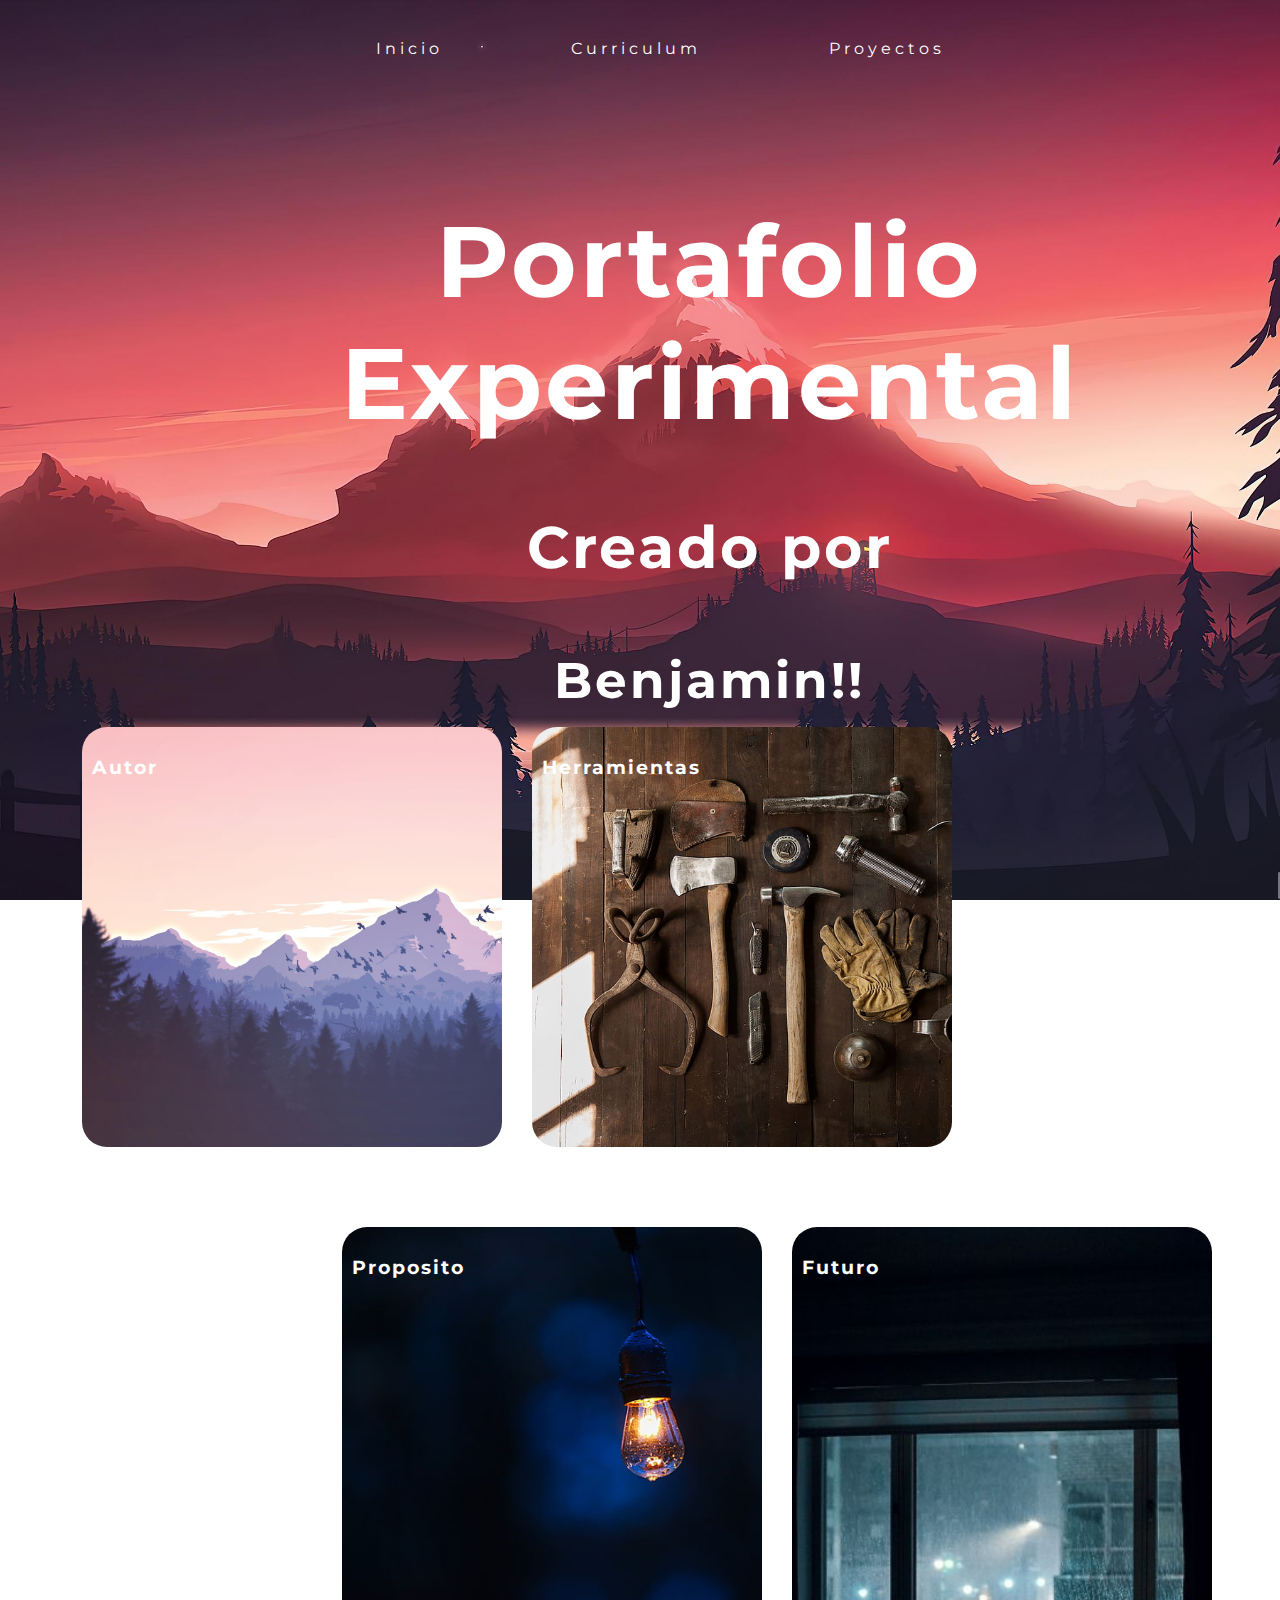
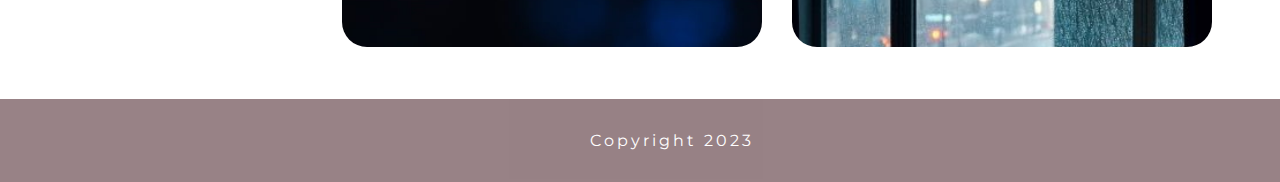
<file: index.html>
<!DOCTYPE html>
<html>
<head>
    <link rel="preconnect" href="https://fonts.googleapis.com">
    <link rel="preconnect" href="https://fonts.gstatic.com" crossorigin>
    <link href="https://fonts.googleapis.com/css2?family=Montserrat:ital,wght@0,500;1,700&display=swap" rel="stylesheet">
    <link rel="stylesheet" href="css/styles.css">
    <link rel="stylesheet" href="https://cdnjs.cloudflare.com/ajax/libs/animate.css/4.1.1/animate.min.css">
    <link rel="stylesheet" href="css/imagehover.css">
    <link rel="stylesheet" href="https://unpkg.com/aos@next/dist/aos.css" />
    <title>Inicio</title>
</head>
<body>
    <header>
        <nav>
            <ul>
                <li>
                    <a href="index.html" class="neon">Inicio</a>
                    <a href="curriculum.html" class="neon">Curriculum</a>
                    <a href="futuro.html" class="neon">Proyectos</a>
                </li>
            </ul>
        </nav>
    </header>

<section class="contenedor">

    <div class="carta par1 animate__animated animate__fadeIn animate__delay-1s">
        <h3>Autor</h3>
    </div>
    <div class="carta par2 animate__animated animate__fadeIn animate__delay-3s">
        <h3>Proposito</h3>
    </div>
    <div class="carta par3 animate__animated animate__fadeIn animate__delay-2s">
        <h3>Herramientas</h3>
    </div>
    <div class="carta par4 animate__animated animate__fadeIn animate__delay-4s">
        <h3>Futuro</h3>
    </div>
 
    <section id="titulo" class="animate__animated animate__backInLeft">
        <h1>Portafolio Experimental</h1>
        <h3>Creado por</h3>
        <h4>Benjamin!!</h4>
    </section>


</section>

<footer>
    <p>Copyright 2023</p>
</footer>
</body>
<script src="https://unpkg.com/aos@next/dist/aos.js"></script>
<script>AOS.init();</script>
</html>
</file>
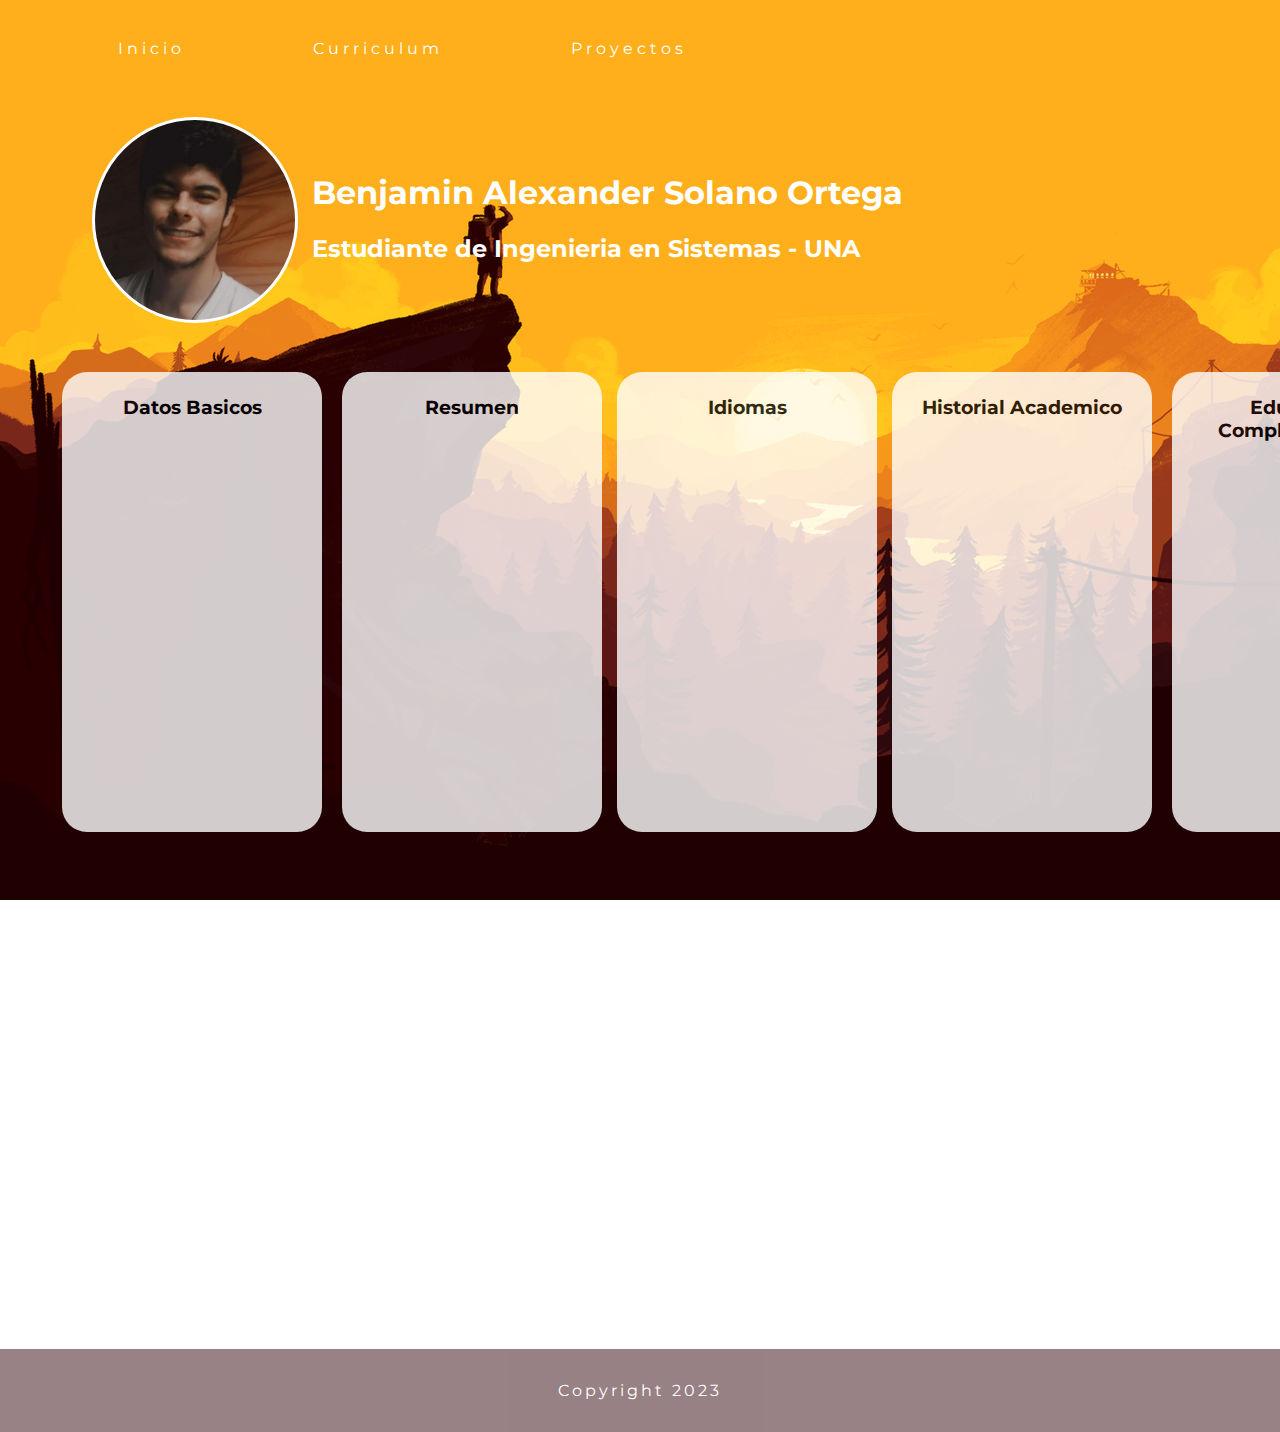
<file: curriculum.html>
<!DOCTYPE html>
<html lang="en">
<head>
    <link rel="preconnect" href="https://fonts.googleapis.com">
    <link rel="preconnect" href="https://fonts.gstatic.com" crossorigin>
    <link href="https://fonts.googleapis.com/css2?family=Montserrat:ital,wght@0,500;1,700&display=swap" rel="stylesheet">
    <link rel="stylesheet" href="css/styles_curruculum.css">
    <link rel="stylesheet" href="https://cdnjs.cloudflare.com/ajax/libs/animate.css/4.1.1/animate.min.css">
    <link rel="stylesheet" href="css/imagehover.css">
    <link rel="stylesheet" href="https://unpkg.com/aos@next/dist/aos.css" />
    <title>Curriculum</title>
</head>
<body>
    <header>
        <nav>
            <ul>
                <li>
                    <a href="index.html" class="neon">Inicio</a>
                    <a href="curriculum.html" class="neon">Curriculum</a>
                    <a href="futuro.html" class="neon">Proyectos</a>
                </li>
            </ul>
        </nav>
    </header>

        
    <section class="contenedor">

        <div class="yo animate__animated animate__backInLeft">
            <h1>Benjamin Alexander Solano Ortega</h1>
            <h2>Estudiante de Ingenieria en Sistemas - UNA</h2>
        </div>
        <div class="yo2 animate__animated animate__backInLeft">

        </div>

        <div class="apart ap1 animate__animated animate__fadeIn animate__delay-1s">
            <h3>Datos Basicos</h3>
        </div>
        <div class="apart ap2 animate__animated animate__fadeIn animate__delay-1s">
            <h3>Resumen</h3>
        </div>
        <div class="apart ap3 animate__animated animate__fadeIn animate__delay-1s">
            <h3>Idiomas</h3>
        </div>
        <div class="apart ap4 animate__animated animate__fadeIn animate__delay-1s">
            <h3>Historial Academico</h3>
        </div>
        <div class="apart ap5 animate__animated animate__fadeIn animate__delay-1s">
            <h3>Educacion Complementaria</h3>
        </div>
        <div class="apart ap6 animate__animated animate__fadeIn animate__delay-1s" data-aos="fade-up">
            <h3> Datos Extra </h3>
        </div>
        
    </section>


    <footer>
        <p>Copyright 2023</p>
    </footer>
</body>
<script src="https://unpkg.com/aos@next/dist/aos.js"></script>
<script>AOS.init();</script>
</html>
</file>
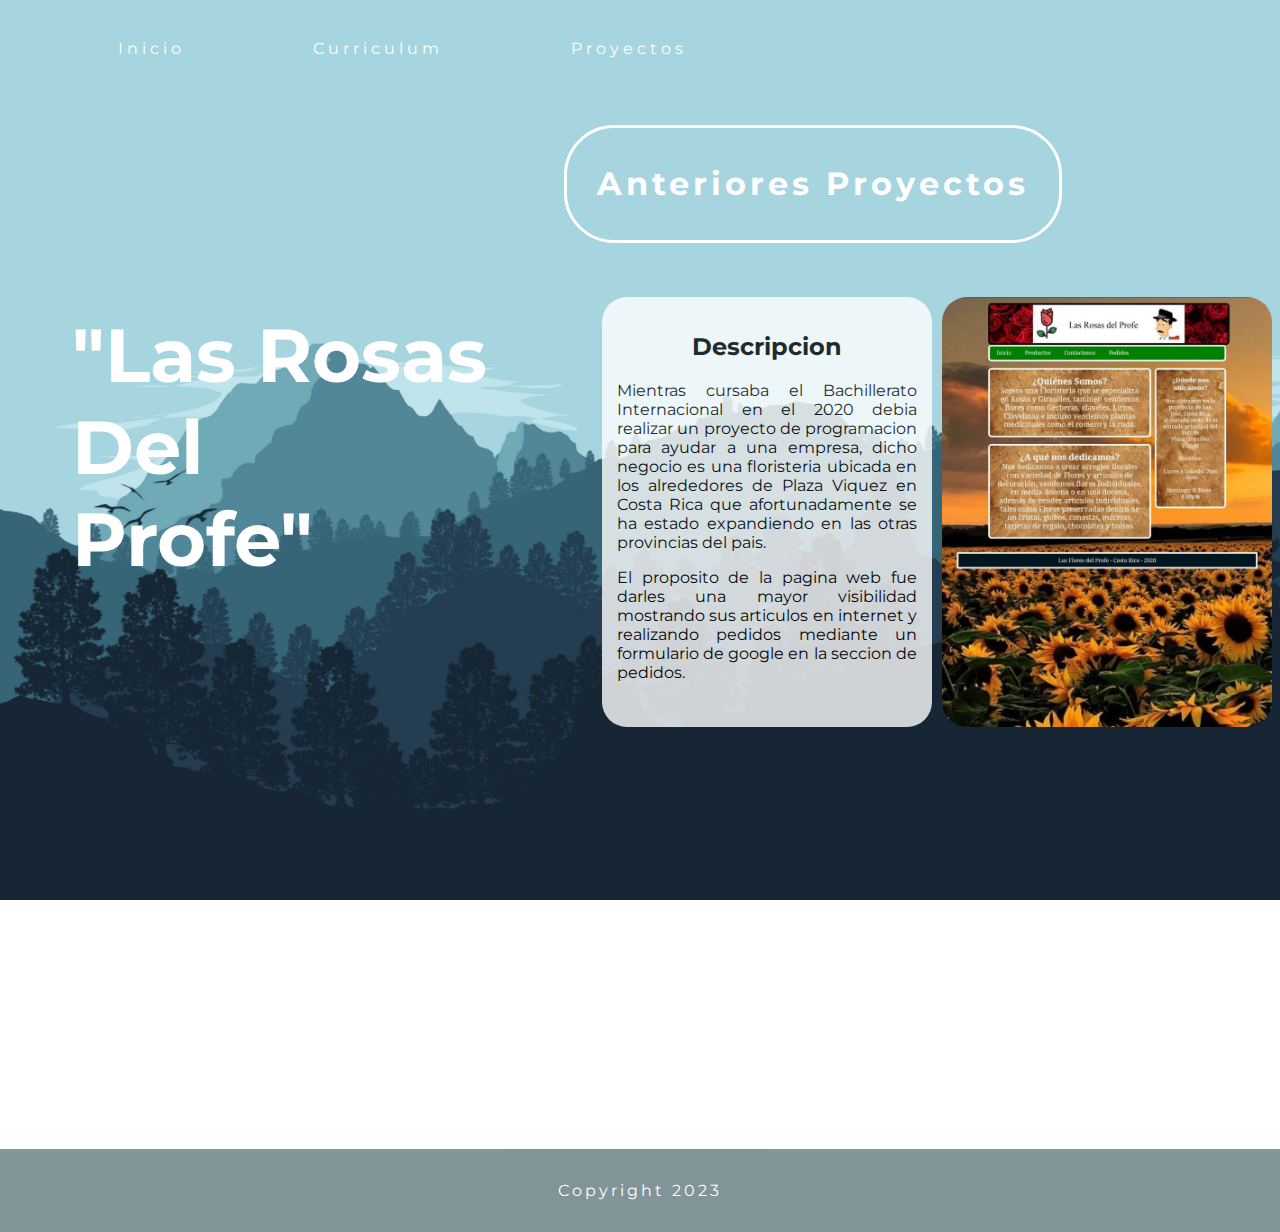
<file: futuro.html>
<!DOCTYPE html>
<html>
<head>
    <link rel="preconnect" href="https://fonts.googleapis.com">
    <link rel="preconnect" href="https://fonts.gstatic.com" crossorigin>
    <link href="https://fonts.googleapis.com/css2?family=Montserrat:ital,wght@0,500;1,700&display=swap" rel="stylesheet">
    <link rel="stylesheet" href="css/futuro.css">
    <link rel="stylesheet" href="https://cdnjs.cloudflare.com/ajax/libs/animate.css/4.1.1/animate.min.css">
    <link rel="stylesheet" href="css/imagehover.css">
    <link rel="stylesheet" href="https://unpkg.com/aos@next/dist/aos.css" />
    <title>Futuro</title>
</head>
<body>
    <header>
        <nav>
            <ul>
                <li>
                    <a href="index.html" class="neon">Inicio</a>
                    <a href="curriculum.html" class="neon">Curriculum</a>
                    <a href="futuro.html" class="neon">Proyectos</a>
                </li>
            </ul>
        </nav>
    </header>

    <section class="contenedor">

        <div id="titulo"  class="animate__animated animate__fadeIn animate__delay-1s">
            <h1>Anteriores Proyectos</h1>
        </div>
        <div id="subtitulo"  class="animate__animated animate__fadeIn animate__delay-1s">
            <h2>"Las Rosas <br> Del <br> Profe"</h2>
        </div>

        <div class="cartas__0 cartas animate__animated animate__fadeIn animate__delay-1s">
            <h2>Descripcion</h2>
            <p>Mientras cursaba el Bachillerato Internacional en el 2020
                debia realizar un proyecto de programacion para
                ayudar a una empresa, dicho negocio es una floristeria
                ubicada en los alrededores de Plaza Viquez en Costa Rica
                que afortunadamente se ha estado expandiendo en las otras provincias 
                del pais.
            </p>
            <p>
                El proposito de la pagina web fue darles una mayor visibilidad
                mostrando sus articulos en internet y realizando pedidos mediante
                un formulario de google en la seccion de pedidos.
            </p>
        </div>
        <div class="cartas__1 cartas animate__animated animate__fadeIn animate__delay-1s"></div>

    </section>





    <footer>
        <p>Copyright 2023</p>
    </footer>
</body>
<script src="https://unpkg.com/aos@next/dist/aos.js"></script>
<script>AOS.init();</script>
</html>
</file>
<file: css/styles.css>
body{
    background: url(../img/Inicio.jpg);
    font-family: 'Montserrat', sans-serif;
    background-size:cover;
    background-attachment: fixed;
    margin: 0;
    padding: 0;
}

header{
    color: aliceblue;
    padding: 0;
    margin: 1rem;
}

header nav ul li{
    list-style-type: none;
    margin: 0;
    padding: 0;
    text-align: left;
}

.neon{
    position: relative;
    display: inline-block;
    padding: 15px 30px;
    margin: 0.5rem 2rem;
    border-radius: 25px;
    color: #fff;
    letter-spacing: 4px;
    text-decoration: none;
    overflow: hidden;
    transition: 0.3s;
    text-align: center;
}

.neon:hover{
    background-color:rgb(225, 11, 54);
    box-shadow: 0 0 10px rgb(225, 11, 54), 0 0 40px rgb(225, 11, 54), 0 0 75px rgb(225, 11, 54);
}

.contenedor{
    width: 1390px;
    height:600px ;
    max-width: 100%;
    margin: 2rem;
    position: relative;
}

.carta{
    letter-spacing: 2px;
    color: white;
    height: 210px;
    width: 185px;
    margin: 10px;
    border-radius: 25px;
    padding: 10px;
    transition: 0.2;
    right: 0px;
}

 section div{
    transition: 0.3s;
    cursor: pointer;
}

section div:hover{
    opacity: 0.4;
    box-shadow: 0.5rem -0.5rem rgba(0,0,0,70%);
} 

.par1{
    background: url(../img/Autor.jpg);
    background-size: cover;
    position: absolute;
    right: 225px;

}

.par2{
    background: url(../img/proposito.jpg);
    background-size: cover;
    position: absolute;
    top: 245px;
    right: 225px;
}
.par3{
    background: url(../img/fonta.jpg);
    background-size: cover;
    position: absolute;
}

.par4{
    background: url(../img/fonna.jpg);
    background-size: cover;
    position: absolute;
    top: 245px;
}

#titulo{
    position: absolute;
    color: #fff;
    letter-spacing: 3px;
    left: 75px;
    font-size: 40px;
    margin: 1rem;
}


footer{
    color: #fff;
    width: 100%;
    background-color: rgb(50, 5, 14);
    opacity: 0.5;
    letter-spacing: 3px;
    margin: 0;
    padding: 1rem 2rem;
    text-align: center;
}

@media screen and (max-width: 1280px){
    #titulo{
        font-size: 50px;
        text-align: center;
    }
    
    header nav ul li{
        list-style-type: none;
        margin: 0;
        padding: 0;
        text-align: center;
    }
    
    .contenedor{
        height: 1550px;
    }
    .par1{
        top: 600px;
        left: 40px;
        height: 400px;
        width: 400px;
    }
    .par2{
        top: 1100px;
        right: 500px;
        height: 400px;
        width: 400px;
    }
    .par3{
        top: 600px;
        left: 490px;
        height: 400px;
        width: 400px;
    }
    .par4{
        top: 1100px;
        right: 50px;
        height: 400px;
        width: 400px;
    }
}

@media screen and (max-width: 1280px){
    #titulo{
        font-size: 50px;
        text-align: center;
    }
    
    header nav ul li{
        list-style-type: none;
        margin: 0;
        padding: 0;
        text-align: center;
    }
    
    .contenedor{
        height: 1550px;
    }
    .par1{
        top: 600px;
        left: 40px;
        height: 400px;
        width: 400px;
    }
    .par2{
        top: 1100px;
        right: 540px;
        height: 400px;
        width: 400px;
    }
    .par3{
        top: 600px;
        left: 490px;
        height: 400px;
        width: 400px;
    }
    .par4{
        top: 1100px;
        right: 90px;
        height: 400px;
        width: 400px;
    }
}
</file>
<file: css/imagehover.css>
@charset "UTF-8";
/*!
 * ImageHover.css - http://www.imagehover.io
 * Version 2.0
 * Author: Ciarán Walsh

 * Made available under a MIT License:
 * http://www.opensource.org/licenses/mit-license.php

 */
[class^="imghvr-"],
[class*=" imghvr-"] {
    position: relative;
    display: inline-block;
    margin: 0;
    max-width: 100%;
    background-color: #2266a5;
    color: #fff;
    overflow: hidden;
    -webkit-backface-visibility: hidden;
    backface-visibility: hidden;
    -moz-osx-font-smoothing: grayscale;
    -webkit-transform: translateZ(0);
            transform: translateZ(0);
}

[class^="imghvr-"] > img,
[class*=" imghvr-"] > img {
    vertical-align: top;
    max-width: 100%;
}

[class^="imghvr-"] figcaption,
[class*=" imghvr-"] figcaption {
    background-color: #135796;
    padding: 30px;
    position: absolute;
    top: 0;
    bottom: 0;
    left: 0;
    right: 0;
    color: #ffffff;
}

[class^="imghvr-"] figcaption h1,
[class^="imghvr-"] figcaption h2,
[class^="imghvr-"] figcaption h3,
[class^="imghvr-"] figcaption h4,
[class^="imghvr-"] figcaption h5,
[class^="imghvr-"] figcaption h6,
[class*=" imghvr-"] figcaption h1,
[class*=" imghvr-"] figcaption h2,
[class*=" imghvr-"] figcaption h3,
[class*=" imghvr-"] figcaption h4,
[class*=" imghvr-"] figcaption h5,
[class*=" imghvr-"] figcaption h6 {
    color: #ffffff;
}

[class^="imghvr-"] a,
[class*=" imghvr-"] a {
    position: absolute;
    top: 0;
    bottom: 0;
    left: 0;
    right: 0;
    z-index: 1;
}

[class^="imghvr-"],
[class*=" imghvr-"],
[class^="imghvr-"]:before,
[class^="imghvr-"]:after,
[class*=" imghvr-"]:before,
[class*=" imghvr-"]:after,
[class^="imghvr-"] *,
[class*=" imghvr-"] *,
[class^="imghvr-"] *:before,
[class^="imghvr-"] *:after,
[class*=" imghvr-"] *:before,
[class*=" imghvr-"] *:after {
    box-sizing: border-box;
    transition: all 0.35s ease;
}

/* imghvr-fade-*
   ----------------------------- */
[class^="imghvr-fade"] figcaption,
[class*=" imghvr-fade"] figcaption {
    opacity: 0;
}

[class^="imghvr-fade"]:hover figcaption,
[class*=" imghvr-fade"]:hover figcaption {
    opacity: 1;
}

[class^="imghvr-fade"]:hover > img,
[class^="imghvr-fade"]:hover figcaption,
[class*=" imghvr-fade"]:hover > img,
[class*=" imghvr-fade"]:hover figcaption {
    -webkit-transform: translate(0, 0);
            transform: translate(0, 0);
}

/* imghvr-fade
   ----------------------------- */
/* imghvr-fade-in-up
   ----------------------------- */
.imghvr-fade-in-up figcaption {
    -webkit-transform: translate(0, 15%);
            transform: translate(0, 15%);
}

/* imghvr-fade-in-down
   ----------------------------- */
.imghvr-fade-in-down figcaption {
    -webkit-transform: translate(0, -15%);
            transform: translate(0, -15%);
}

/* imghvr-fade-in-left
   ----------------------------- */
.imghvr-fade-in-left figcaption {
    -webkit-transform: translate(-15%, 0);
            transform: translate(-15%, 0);
}

/* imghvr-fade-in-right
   ----------------------------- */
.imghvr-fade-in-right figcaption {
    -webkit-transform: translate(15%, 0);
            transform: translate(15%, 0);
}

/* imghvr-push-*
   ----------------------------- */
[class^="imghvr-push-"]:hover figcaption,
[class*=" imghvr-push-"]:hover figcaption {
    -webkit-transform: translate(0, 0);
            transform: translate(0, 0);
}

/* imghvr-push-up
   ----------------------------- */
.imghvr-push-up figcaption {
    -webkit-transform: translateY(100%);
            transform: translateY(100%);
}

.imghvr-push-up:hover > img {
    -webkit-transform: translateY(-100%);
            transform: translateY(-100%);
}

/* imghvr-push-down
   ----------------------------- */
.imghvr-push-down figcaption {
    -webkit-transform: translateY(-100%);
            transform: translateY(-100%);
}

.imghvr-push-down:hover > img {
    -webkit-transform: translateY(100%);
            transform: translateY(100%);
}

/* imghvr-push-left
   ----------------------------- */
.imghvr-push-left figcaption {
    -webkit-transform: translateX(100%);
            transform: translateX(100%);
}

.imghvr-push-left:hover > img {
    -webkit-transform: translateX(-100%);
            transform: translateX(-100%);
}

/* imghvr-push--right
   ----------------------------- */
.imghvr-push-right figcaption {
    -webkit-transform: translateX(-100%);
            transform: translateX(-100%);
}

.imghvr-push-right:hover > img {
    -webkit-transform: translateX(100%);
            transform: translateX(100%);
}

/* imghvr-slide-*
   ----------------------------- */
[class^="imghvr-slide-"]:hover figcaption,
[class*=" imghvr-slide-"]:hover figcaption {
    -webkit-transform: translate(0, 0);
            transform: translate(0, 0);
}

/* imghvr-slide-up
   ----------------------------- */
.imghvr-slide-up figcaption {
    -webkit-transform: translateY(100%);
            transform: translateY(100%);
}

/* imghvr-slide-down
   ----------------------------- */
.imghvr-slide-down figcaption {
    -webkit-transform: translateY(-100%);
            transform: translateY(-100%);
}

/* imghvr-slide-left
   ----------------------------- */
.imghvr-slide-left figcaption {
    -webkit-transform: translateX(100%);
            transform: translateX(100%);
}

/* imghvr-slide-right
   ----------------------------- */
.imghvr-slide-right figcaption {
    -webkit-transform: translateX(-100%);
            transform: translateX(-100%);
}

/* imghvr-slide-top-left
   ----------------------------- */
.imghvr-slide-top-left figcaption {
    -webkit-transform: translate(-100%, -100%);
            transform: translate(-100%, -100%);
}

/* imghvr-slide-top-right
   ----------------------------- */
.imghvr-slide-top-right figcaption {
    -webkit-transform: translate(100%, -100%);
            transform: translate(100%, -100%);
}

/* imghvr-slide-bottom-left
   ----------------------------- */
.imghvr-slide-bottom-left figcaption {
    -webkit-transform: translate(-100%, 100%);
            transform: translate(-100%, 100%);
}

/* imghvr-slide-bottom-right
   ----------------------------- */
.imghvr-slide-bottom-right figcaption {
    -webkit-transform: translate(100%, 100%);
            transform: translate(100%, 100%);
}

/* imghvr-reveal-*
   ----------------------------- */
[class^="imghvr-reveal-"]:before,
[class*=" imghvr-reveal-"]:before {
    position: absolute;
    top: 0;
    bottom: 0;
    left: 0;
    right: 0;
    content: "";
    background-color: #135796;
}

[class^="imghvr-reveal-"] figcaption,
[class*=" imghvr-reveal-"] figcaption {
    opacity: 0;
}

[class^="imghvr-reveal-"]:hover:before,
[class*=" imghvr-reveal-"]:hover:before {
    -webkit-transform: translate(0, 0);
            transform: translate(0, 0);
}

[class^="imghvr-reveal-"]:hover figcaption,
[class*=" imghvr-reveal-"]:hover figcaption {
    opacity: 1;
    transition-delay: 0.21s;
}

/* imghvr-reveal-up
   ----------------------------- */
.imghvr-reveal-up:before {
    -webkit-transform: translateY(100%);
            transform: translateY(100%);
}

/* imghvr-reveal-down
   ----------------------------- */
.imghvr-reveal-down:before {
    -webkit-transform: translateY(-100%);
            transform: translateY(-100%);
}

/* imghvr-reveal-left
   ----------------------------- */
.imghvr-reveal-left:before {
    -webkit-transform: translateX(100%);
            transform: translateX(100%);
}

/* imghvr-reveal-right
   ----------------------------- */
.imghvr-reveal-right:before {
    -webkit-transform: translateX(-100%);
            transform: translateX(-100%);
}

/* imghvr-reveal-top-left
   ----------------------------- */
.imghvr-reveal-top-left:before {
    -webkit-transform: translate(-100%, -100%);
            transform: translate(-100%, -100%);
}

/* imghvr-reveal-top-right
   ----------------------------- */
.imghvr-reveal-top-right:before {
    -webkit-transform: translate(100%, -100%);
            transform: translate(100%, -100%);
}

/* imghvr-reveal-bottom-left
   ----------------------------- */
.imghvr-reveal-bottom-left:before {
    -webkit-transform: translate(-100%, 100%);
            transform: translate(-100%, 100%);
}

/* imghvr-reveal-bottom-right
   ----------------------------- */
.imghvr-reveal-bottom-right:before {
    -webkit-transform: translate(100%, 100%);
            transform: translate(100%, 100%);
}

/* imghvr-hinge-*
   ----------------------------- */
[class^="imghvr-hinge-"],
[class*=" imghvr-hinge-"] {
    -webkit-perspective: 50em;
            perspective: 50em;
}

[class^="imghvr-hinge-"] figcaption,
[class*=" imghvr-hinge-"] figcaption {
    opacity: 0;
    z-index: 1;
}

[class^="imghvr-hinge-"]:hover img,
[class*=" imghvr-hinge-"]:hover img {
    opacity: 0;
}

[class^="imghvr-hinge-"]:hover figcaption,
[class*=" imghvr-hinge-"]:hover figcaption {
    opacity: 1;
    transition-delay: 0.21s;
}

/* imghvr-hinge-up
   ----------------------------- */
.imghvr-hinge-up img {
    -webkit-transform-origin: 50% 0%;
            transform-origin: 50% 0%;
}

.imghvr-hinge-up figcaption {
    -webkit-transform: rotateX(90deg);
            transform: rotateX(90deg);
    -webkit-transform-origin: 50% 100%;
            transform-origin: 50% 100%;
}

.imghvr-hinge-up:hover > img {
    -webkit-transform: rotateX(-90deg);
            transform: rotateX(-90deg);
}

.imghvr-hinge-up:hover figcaption {
    -webkit-transform: rotateX(0);
            transform: rotateX(0);
}

/* imghvr-hinge-down
   ----------------------------- */
.imghvr-hinge-down img {
    -webkit-transform-origin: 50% 100%;
            transform-origin: 50% 100%;
}

.imghvr-hinge-down figcaption {
    -webkit-transform: rotateX(-90deg);
            transform: rotateX(-90deg);
    -webkit-transform-origin: 50% -50%;
            transform-origin: 50% -50%;
}

.imghvr-hinge-down:hover > img {
    -webkit-transform: rotateX(90deg);
            transform: rotateX(90deg);
    opacity: 0;
}

.imghvr-hinge-down:hover figcaption {
    -webkit-transform: rotateX(0);
            transform: rotateX(0);
}

/* imghvr-hinge-left
   ----------------------------- */
.imghvr-hinge-left img {
    -webkit-transform-origin: 0% 50%;
            transform-origin: 0% 50%;
}

.imghvr-hinge-left figcaption {
    -webkit-transform: rotateY(-90deg);
            transform: rotateY(-90deg);
    -webkit-transform-origin: 100% 50%;
            transform-origin: 100% 50%;
}

.imghvr-hinge-left:hover > img {
    -webkit-transform: rotateY(90deg);
            transform: rotateY(90deg);
}

.imghvr-hinge-left:hover figcaption {
    -webkit-transform: rotateY(0);
            transform: rotateY(0);
}

/* imghvr-hinge-right
   ----------------------------- */
.imghvr-hinge-right img {
    -webkit-transform-origin: 100% 50%;
            transform-origin: 100% 50%;
}

.imghvr-hinge-right figcaption {
    -webkit-transform: rotateY(90deg);
            transform: rotateY(90deg);
    -webkit-transform-origin: 0 50%;
            transform-origin: 0 50%;
}

.imghvr-hinge-right:hover > img {
    -webkit-transform: rotateY(-90deg);
            transform: rotateY(-90deg);
}

.imghvr-hinge-right:hover figcaption {
    -webkit-transform: rotateY(0);
            transform: rotateY(0);
}

/* imghvr-flip-*
   ----------------------------- */
[class^="imghvr-flip-"],
[class*=" imghvr-flip-"] {
    -webkit-perspective: 50em;
            perspective: 50em;
}

[class^="imghvr-flip-"] img,
[class*=" imghvr-flip-"] img {
    -webkit-backface-visibility: hidden;
            backface-visibility: hidden;
}

[class^="imghvr-flip-"] figcaption,
[class*=" imghvr-flip-"] figcaption {
    opacity: 0;
}

[class^="imghvr-flip-"]:hover > img,
[class*=" imghvr-flip-"]:hover > img {
    opacity: 0;
}

[class^="imghvr-flip-"]:hover figcaption,
[class*=" imghvr-flip-"]:hover figcaption {
    opacity: 1;
    transition-delay: 0.14s;
}

/* imghvr-flip-horiz
   ----------------------------- */
.imghvr-flip-horiz figcaption {
    -webkit-transform: rotateX(90deg);
            transform: rotateX(90deg);
    -webkit-transform-origin: 0% 50%;
            transform-origin: 0% 50%;
}

.imghvr-flip-horiz:hover img {
    -webkit-transform: rotateX(-180deg);
            transform: rotateX(-180deg);
}

.imghvr-flip-horiz:hover figcaption {
    -webkit-transform: rotateX(0deg);
            transform: rotateX(0deg);
}

/* imghvr-flip-vert
   ----------------------------- */
.imghvr-flip-vert figcaption {
    -webkit-transform: rotateY(90deg);
            transform: rotateY(90deg);
    -webkit-transform-origin: 50% 0%;
            transform-origin: 50% 0%;
}

.imghvr-flip-vert:hover > img {
    -webkit-transform: rotateY(-180deg);
            transform: rotateY(-180deg);
}

.imghvr-flip-vert:hover figcaption {
    -webkit-transform: rotateY(0deg);
            transform: rotateY(0deg);
}

/* imghvr-flip-diag-1
   ----------------------------- */
.imghvr-flip-diag-1 figcaption {
    -webkit-transform: rotate3d(1, -1, 0, 100deg);
            transform: rotate3d(1, -1, 0, 100deg);
}

.imghvr-flip-diag-1:hover > img {
    -webkit-transform: rotate3d(-1, 1, 0, 100deg);
            transform: rotate3d(-1, 1, 0, 100deg);
}

.imghvr-flip-diag-1:hover figcaption {
    -webkit-transform: rotate3d(0, 0, 0, 0deg);
            transform: rotate3d(0, 0, 0, 0deg);
}

/* imghvr-flip-diag-2
   ----------------------------- */
.imghvr-flip-diag-2 figcaption {
    -webkit-transform: rotate3d(1, 1, 0, 100deg);
            transform: rotate3d(1, 1, 0, 100deg);
}

.imghvr-flip-diag-2:hover > img {
    -webkit-transform: rotate3d(-1, -1, 0, 100deg);
            transform: rotate3d(-1, -1, 0, 100deg);
}

.imghvr-flip-diag-2:hover figcaption {
    -webkit-transform: rotate3d(0, 0, 0, 0deg);
            transform: rotate3d(0, 0, 0, 0deg);
}

/* imghvr-shutter-out-*
   ----------------------------- */
[class^="imghvr-shutter-out-"]:before,
[class*=" imghvr-shutter-out-"]:before {
    background: #135796;
    position: absolute;
    content: "";
    transition-delay: 0.105s;
}

[class^="imghvr-shutter-out-"] figcaption,
[class*=" imghvr-shutter-out-"] figcaption {
    opacity: 0;
    transition-delay: 0s;
}

[class^="imghvr-shutter-out-"]:hover:before,
[class*=" imghvr-shutter-out-"]:hover:before {
    transition-delay: 0s;
}

[class^="imghvr-shutter-out-"]:hover figcaption,
[class*=" imghvr-shutter-out-"]:hover figcaption {
    opacity: 1;
    transition-delay: 0.105s;
}

/* imghvr-shutter-out-horiz
   ----------------------------- */
.imghvr-shutter-out-horiz:before {
    left: 50%;
    right: 50%;
    top: 0;
    bottom: 0;
}

.imghvr-shutter-out-horiz:hover:before {
    left: 0;
    right: 0;
}

/* imghvr-shutter-out-vert
   ----------------------------- */
.imghvr-shutter-out-vert:before {
    top: 50%;
    bottom: 50%;
    left: 0;
    right: 0;
}

.imghvr-shutter-out-vert:hover:before {
    top: 0;
    bottom: 0;
}

/* imghvr-shutter-out-diag-1
   ----------------------------- */
.imghvr-shutter-out-diag-1:before {
    top: 50%;
    bottom: 50%;
    left: -35%;
    right: -35%;
    -webkit-transform: rotate(45deg);
            transform: rotate(45deg);
}

.imghvr-shutter-out-diag-1:hover:before {
    top: -35%;
    bottom: -35%;
}

/* imghvr-shutter-out-diag-2
   ----------------------------- */
.imghvr-shutter-out-diag-2:before {
    top: 50%;
    bottom: 50%;
    left: -35%;
    right: -35%;
    -webkit-transform: rotate(-45deg);
            transform: rotate(-45deg);
}

.imghvr-shutter-out-diag-2:hover:before {
    top: -35%;
    bottom: -35%;
}

/* imghvr-shutter-in-*
   ----------------------------- */
[class^="imghvr-shutter-in-"]:after, [class^="imghvr-shutter-in-"]:before,
[class*=" imghvr-shutter-in-"]:after,
[class*=" imghvr-shutter-in-"]:before {
    background: #135796;
    position: absolute;
    content: "";
}

[class^="imghvr-shutter-in-"]:after,
[class*=" imghvr-shutter-in-"]:after {
    top: 0;
    left: 0;
}

[class^="imghvr-shutter-in-"]:before,
[class*=" imghvr-shutter-in-"]:before {
    right: 0;
    bottom: 0;
}

[class^="imghvr-shutter-in-"] figcaption,
[class*=" imghvr-shutter-in-"] figcaption {
    opacity: 0;
    z-index: 1;
}

[class^="imghvr-shutter-in-"]:hover figcaption,
[class*=" imghvr-shutter-in-"]:hover figcaption {
    opacity: 1;
    transition-delay: 0.21s;
}

/* imghvr-shutter-in-horiz
   ----------------------------- */
.imghvr-shutter-in-horiz:after, .imghvr-shutter-in-horiz:before {
    width: 0;
    height: 100%;
}

.imghvr-shutter-in-horiz:hover:after, .imghvr-shutter-in-horiz:hover:before {
    width: 50%;
}

/* imghvr-shutter-in-vert
   ----------------------------- */
.imghvr-shutter-in-vert:after, .imghvr-shutter-in-vert:before {
    height: 0;
    width: 100%;
}

.imghvr-shutter-in-vert:hover:after, .imghvr-shutter-in-vert:hover:before {
    height: 50%;
}

/* imghvr-shutter-in-out-horiz
   ----------------------------- */
.imghvr-shutter-in-out-horiz:after, .imghvr-shutter-in-out-horiz:before {
    width: 0;
    height: 100%;
    opacity: 0.75;
}

.imghvr-shutter-in-out-horiz:hover:after, .imghvr-shutter-in-out-horiz:hover:before {
    width: 100%;
}

/* imghvr-shutter-in-out-vert
   ----------------------------- */
.imghvr-shutter-in-out-vert:after, .imghvr-shutter-in-out-vert:before {
    height: 0;
    width: 100%;
    opacity: 0.75;
}

.imghvr-shutter-in-out-vert:hover:after, .imghvr-shutter-in-out-vert:hover:before {
    height: 100%;
}

/* imghvr-shutter-in-out-diag-1
   ----------------------------- */
.imghvr-shutter-in-out-diag-1:after, .imghvr-shutter-in-out-diag-1:before {
    width: 200%;
    height: 200%;
    transition: all 0.6s ease;
    opacity: 0.75;
}

.imghvr-shutter-in-out-diag-1:after {
    -webkit-transform: skew(-45deg) translateX(-150%);
            transform: skew(-45deg) translateX(-150%);
}

.imghvr-shutter-in-out-diag-1:before {
    -webkit-transform: skew(-45deg) translateX(150%);
            transform: skew(-45deg) translateX(150%);
}

.imghvr-shutter-in-out-diag-1:hover:after {
    -webkit-transform: skew(-45deg) translateX(-50%);
            transform: skew(-45deg) translateX(-50%);
}

.imghvr-shutter-in-out-diag-1:hover:before {
    -webkit-transform: skew(-45deg) translateX(50%);
            transform: skew(-45deg) translateX(50%);
}

/* imghvr-shutter-in-out-diag-2
   ----------------------------- */
.imghvr-shutter-in-out-diag-2:after, .imghvr-shutter-in-out-diag-2:before {
    width: 200%;
    height: 200%;
    transition: all 0.6s ease;
    opacity: 0.75;
}

.imghvr-shutter-in-out-diag-2:after {
    -webkit-transform: skew(45deg) translateX(-100%);
            transform: skew(45deg) translateX(-100%);
}

.imghvr-shutter-in-out-diag-2:before {
    -webkit-transform: skew(45deg) translateX(100%);
            transform: skew(45deg) translateX(100%);
}

.imghvr-shutter-in-out-diag-2:hover:after {
    -webkit-transform: skew(45deg) translateX(0%);
            transform: skew(45deg) translateX(0%);
}

.imghvr-shutter-in-out-diag-2:hover:before {
    -webkit-transform: skew(45deg) translateX(0%);
            transform: skew(45deg) translateX(0%);
}

/* imghvr-switch-*
   ----------------------------- */
[class^='imghvr-switch-'] > img,
[class^='imghvr-switch-'] figcaption,
[class*=' imghvr-switch-'] > img,
[class*=' imghvr-switch-'] figcaption {
    transition-timing-function: cubic-bezier(0.645, 0.045, 0.355, 1);
}

[class^='imghvr-switch-']:hover figcaption,
[class*=' imghvr-switch-']:hover figcaption {
    -webkit-transform: translate(0, 0);
            transform: translate(0, 0);
}

/* imghvr-switch-up
   ----------------------------- */
.imghvr-switch-up figcaption {
    -webkit-transform: translateY(100%);
            transform: translateY(100%);
}

.imghvr-switch-up:hover > img {
    -webkit-transform: translateY(100%);
            transform: translateY(100%);
}

/* imghvr-switch-down
   ----------------------------- */
.imghvr-switch-down figcaption {
    -webkit-transform: translateY(-100%);
            transform: translateY(-100%);
}

.imghvr-switch-down:hover > img {
    -webkit-transform: translateY(-100%);
            transform: translateY(-100%);
}

/* imghvr-switch-left
   ----------------------------- */
.imghvr-switch-left figcaption {
    -webkit-transform: translateX(100%);
            transform: translateX(100%);
}

.imghvr-switch-left:hover > img {
    -webkit-transform: translateX(100%);
            transform: translateX(100%);
}

/* imghvr-switch-right
   ----------------------------- */
.imghvr-switch-right figcaption {
    -webkit-transform: translateX(-100%);
            transform: translateX(-100%);
}

.imghvr-switch-right:hover > img {
    -webkit-transform: translateX(-100%);
            transform: translateX(-100%);
}

/* imghvr-pivot-in*
   ----------------------------- */
[class^='imghvr-pivot-in'] figcaption,
[class*=' imghvr-pivot-in'] figcaption {
    background-color: #135796;
}

[class^='imghvr-pivot-in']:hover figcaption,
[class*=' imghvr-pivot-in']:hover figcaption {
    -webkit-transform: rotate(0deg);
            transform: rotate(0deg);
}

/* imghvr-pivot-in-top-left*
   ----------------------------- */
.imghvr-pivot-in-top-left figcaption {
    -webkit-transform: rotate(90deg);
            transform: rotate(90deg);
    -webkit-transform-origin: 0 0;
            transform-origin: 0 0;
}

/* imghvr-pivot-in-top-right*
   ----------------------------- */
.imghvr-pivot-in-top-right figcaption {
    -webkit-transform: rotate(-90deg);
            transform: rotate(-90deg);
    -webkit-transform-origin: 100% 0;
            transform-origin: 100% 0;
}

/* imghvr-pivot-in-bottom-left*
   ----------------------------- */
.imghvr-pivot-in-bottom-left figcaption {
    -webkit-transform: rotate(-90deg);
            transform: rotate(-90deg);
    -webkit-transform-origin: 0 100%;
            transform-origin: 0 100%;
}

/* imghvr-pivot-in-bottom-right*
   ----------------------------- */
.imghvr-pivot-in-bottom-right figcaption {
    -webkit-transform: rotate(90deg);
            transform: rotate(90deg);
    -webkit-transform-origin: 100% 100%;
            transform-origin: 100% 100%;
}

/* imghvr-pivot-out-*
   ----------------------------- */
[class^='imghvr-pivot-out'] > img,
[class*=' imghvr-pivot-out'] > img {
    -webkit-transform: rotate(0deg);
            transform: rotate(0deg);
}

[class^='imghvr-pivot-out'] figcaption,
[class*=' imghvr-pivot-out'] figcaption {
    background-color: #135796;
    z-index: -1;
}

/* imghvr-pivot-out-top-left*
   ----------------------------- */
.imghvr-pivot-out-top-left > img {
    -webkit-transform-origin: 0 0;
            transform-origin: 0 0;
}

.imghvr-pivot-out-top-left:hover > img {
    -webkit-transform: rotate(90deg);
            transform: rotate(90deg);
}

/* imghvr-pivot-out-top-right*
   ----------------------------- */
.imghvr-pivot-out-top-right > img {
    -webkit-transform-origin: 100% 0;
            transform-origin: 100% 0;
}

.imghvr-pivot-out-top-right:hover > img {
    -webkit-transform: rotate(-90deg);
            transform: rotate(-90deg);
}

/* imghvr-pivot-out-bottom-left*
   ----------------------------- */
.imghvr-pivot-out-bottom-left > img {
    -webkit-transform-origin: 0 100%;
            transform-origin: 0 100%;
}

.imghvr-pivot-out-bottom-left:hover > img {
    -webkit-transform: rotate(-90deg);
            transform: rotate(-90deg);
}

/* imghvr-pivot-out-bottom-right*
   ----------------------------- */
.imghvr-pivot-out-bottom-right > img {
    -webkit-transform-origin: 100% 100%;
            transform-origin: 100% 100%;
}

.imghvr-pivot-out-bottom-right:hover > img {
    -webkit-transform: rotate(90deg);
            transform: rotate(90deg);
}

/* imghvr-fold*
   ----------------------------- */
[class^="imghvr-fold"],
[class*=" imghvr-fold"] {
    -webkit-perspective: 50em;
            perspective: 50em;
}

[class^="imghvr-fold"] img,
[class*=" imghvr-fold"] img {
    -webkit-transform-origin: 50% 0%;
            transform-origin: 50% 0%;
}

[class^="imghvr-fold"] figcaption,
[class*=" imghvr-fold"] figcaption {
    z-index: 1;
    opacity: 0;
}

[class^="imghvr-fold"]:hover > img,
[class*=" imghvr-fold"]:hover > img {
    opacity: 0;
    transition-delay: 0;
}

[class^="imghvr-fold"]:hover figcaption,
[class*=" imghvr-fold"]:hover figcaption {
    -webkit-transform: rotateX(0) translate3d(0, 0%, 0) scale(1);
            transform: rotateX(0) translate3d(0, 0%, 0) scale(1);
    opacity: 1;
    transition-delay: 0.21s;
}

/* imghvr-fold-up
   ----------------------------- */
.imghvr-fold-up > img {
    -webkit-transform-origin: 50% 0%;
            transform-origin: 50% 0%;
}

.imghvr-fold-up figcaption {
    -webkit-transform: rotateX(-90deg) translate3d(0%, -50%, 0) scale(0.6);
            transform: rotateX(-90deg) translate3d(0%, -50%, 0) scale(0.6);
    -webkit-transform-origin: 50% 100%;
            transform-origin: 50% 100%;
}

.imghvr-fold-up:hover > img {
    -webkit-transform: rotateX(90deg) scale(0.6) translateY(50%);
            transform: rotateX(90deg) scale(0.6) translateY(50%);
}

/* imghvr-fold-down
   ----------------------------- */
.imghvr-fold-down > img {
    -webkit-transform-origin: 50% 100%;
            transform-origin: 50% 100%;
}

.imghvr-fold-down figcaption {
    -webkit-transform: rotateX(90deg) translate3d(0%, 50%, 0) scale(0.6);
            transform: rotateX(90deg) translate3d(0%, 50%, 0) scale(0.6);
    -webkit-transform-origin: 50% 0%;
            transform-origin: 50% 0%;
}

.imghvr-fold-down:hover > img {
    -webkit-transform: rotateX(-90deg) scale(0.6) translateY(-50%);
            transform: rotateX(-90deg) scale(0.6) translateY(-50%);
}

/* imghvr-fold-left
   ----------------------------- */
.imghvr-fold-left > img {
    -webkit-transform-origin: 0% 50%;
            transform-origin: 0% 50%;
}

.imghvr-fold-left figcaption {
    -webkit-transform: rotateY(90deg) translate3d(-50%, 0%, 0) scale(0.6);
            transform: rotateY(90deg) translate3d(-50%, 0%, 0) scale(0.6);
    -webkit-transform-origin: 100% 50%;
            transform-origin: 100% 50%;
}

.imghvr-fold-left:hover > img {
    -webkit-transform: rotateY(-90deg) scale(0.6) translateX(50%);
            transform: rotateY(-90deg) scale(0.6) translateX(50%);
}

/* imghvr-fold-right
   ----------------------------- */
.imghvr-fold-right > img {
    -webkit-transform-origin: 100% 50%;
            transform-origin: 100% 50%;
}

.imghvr-fold-right figcaption {
    -webkit-transform: rotateY(-90deg) translate3d(50%, 0%, 0) scale(0.6);
            transform: rotateY(-90deg) translate3d(50%, 0%, 0) scale(0.6);
    -webkit-transform-origin: 0 50%;
            transform-origin: 0 50%;
}

.imghvr-fold-right:hover > img {
    -webkit-transform: rotateY(90deg) scale(0.6) translateX(-50%);
            transform: rotateY(90deg) scale(0.6) translateX(-50%);
}

/* imghvr-zoom-in
   ----------------------------- */
.imghvr-zoom-in figcaption {
    opacity: 0;
    -webkit-transform: scale(0.5);
            transform: scale(0.5);
}

.imghvr-zoom-in:hover figcaption {
    -webkit-transform: scale(1);
            transform: scale(1);
    opacity: 1;
}

/* imghvr-zoom-out*
   ----------------------------- */
[class^="imghvr-zoom-out"] figcaption,
[class*=" imghvr-zoom-out"] figcaption {
    -webkit-transform: scale(0.5);
            transform: scale(0.5);
    -webkit-transform-origin: 50% 50%;
            transform-origin: 50% 50%;
    opacity: 0;
}

[class^="imghvr-zoom-out"]:hover figcaption, [class^="imghvr-zoom-out"].hover figcaption,
[class*=" imghvr-zoom-out"]:hover figcaption,
[class*=" imghvr-zoom-out"].hover figcaption {
    -webkit-transform: scale(1);
            transform: scale(1);
    opacity: 1;
    transition-delay: 0.35s;
}

/* imghvr-zoom-out
   ----------------------------- */
.imghvr-zoom-out:hover > img {
    -webkit-transform: scale(0.5);
            transform: scale(0.5);
    opacity: 0;
}

/* imghvr-zoom-out-up
   ----------------------------- */
.imghvr-zoom-out-up:hover > img, .imghvr-zoom-out-up.hover > img {
    -webkit-animation: imghvr-zoom-out-up 0.4025s linear;
            animation: imghvr-zoom-out-up 0.4025s linear;
    -webkit-animation-iteration-count: 1;
            animation-iteration-count: 1;
    -webkit-animation-fill-mode: forwards;
            animation-fill-mode: forwards;
}

@-webkit-keyframes imghvr-zoom-out-up {
    50% {
        -webkit-transform: scale(0.8) translateY(0%);
                transform: scale(0.8) translateY(0%);
        opacity: 0.5;
    }
    100% {
        -webkit-transform: scale(0.8) translateY(-150%);
                transform: scale(0.8) translateY(-150%);
        opacity: 0.5;
    }
}

@keyframes imghvr-zoom-out-up {
    50% {
        -webkit-transform: scale(0.8) translateY(0%);
                transform: scale(0.8) translateY(0%);
        opacity: 0.5;
    }
    100% {
        -webkit-transform: scale(0.8) translateY(-150%);
                transform: scale(0.8) translateY(-150%);
        opacity: 0.5;
    }
}

/* imghvr-zoom-out-down
   ----------------------------- */
.imghvr-zoom-out-down:hover > img, .imghvr-zoom-out-down.hover > img {
    -webkit-animation: imghvr-zoom-out-down 0.4025s linear;
            animation: imghvr-zoom-out-down 0.4025s linear;
    -webkit-animation-iteration-count: 1;
            animation-iteration-count: 1;
    -webkit-animation-fill-mode: forwards;
            animation-fill-mode: forwards;
}

@-webkit-keyframes imghvr-zoom-out-down {
    50% {
        -webkit-transform: scale(0.8) translateY(0%);
                transform: scale(0.8) translateY(0%);
        opacity: 0.5;
    }
    100% {
        -webkit-transform: scale(0.8) translateY(150%);
                transform: scale(0.8) translateY(150%);
        opacity: 0.5;
    }
}

@keyframes imghvr-zoom-out-down {
    50% {
        -webkit-transform: scale(0.8) translateY(0%);
                transform: scale(0.8) translateY(0%);
        opacity: 0.5;
    }
    100% {
        -webkit-transform: scale(0.8) translateY(150%);
                transform: scale(0.8) translateY(150%);
        opacity: 0.5;
    }
}

/* imghvr-zoom-out-left
   ----------------------------- */
.imghvr-zoom-out-left:hover > img, .imghvr-zoom-out-left.hover > img {
    -webkit-animation: imghvr-zoom-out-left 0.4025s linear;
            animation: imghvr-zoom-out-left 0.4025s linear;
    -webkit-animation-iteration-count: 1;
            animation-iteration-count: 1;
    -webkit-animation-fill-mode: forwards;
            animation-fill-mode: forwards;
}

@-webkit-keyframes imghvr-zoom-out-left {
    50% {
        -webkit-transform: scale(0.8) translateX(0%);
                transform: scale(0.8) translateX(0%);
        opacity: 0.5;
    }
    100% {
        -webkit-transform: scale(0.8) translateX(-150%);
                transform: scale(0.8) translateX(-150%);
        opacity: 0.5;
    }
}

@keyframes imghvr-zoom-out-left {
    50% {
        -webkit-transform: scale(0.8) translateX(0%);
                transform: scale(0.8) translateX(0%);
        opacity: 0.5;
    }
    100% {
        -webkit-transform: scale(0.8) translateX(-150%);
                transform: scale(0.8) translateX(-150%);
        opacity: 0.5;
    }
}

/* imghvr-zoom-out-right
   ----------------------------- */
.imghvr-zoom-out-right:hover > img, .imghvr-zoom-out-right.hover > img {
    -webkit-animation: imghvr-zoom-out-right 0.4025s linear;
            animation: imghvr-zoom-out-right 0.4025s linear;
    -webkit-animation-iteration-count: 1;
            animation-iteration-count: 1;
    -webkit-animation-fill-mode: forwards;
            animation-fill-mode: forwards;
}

@-webkit-keyframes imghvr-zoom-out-right {
    50% {
        -webkit-transform: scale(0.8) translateX(0%);
                transform: scale(0.8) translateX(0%);
        opacity: 0.5;
    }
    100% {
        -webkit-transform: scale(0.8) translateX(150%);
                transform: scale(0.8) translateX(150%);
        opacity: 0.5;
    }
}

@keyframes imghvr-zoom-out-right {
    50% {
        -webkit-transform: scale(0.8) translateX(0%);
                transform: scale(0.8) translateX(0%);
        opacity: 0.5;
    }
    100% {
        -webkit-transform: scale(0.8) translateX(150%);
                transform: scale(0.8) translateX(150%);
        opacity: 0.5;
    }
}

/* imghvr-zoom-out-flip-horiz
   ----------------------------- */
.imghvr-zoom-out-flip-horiz {
    -webkit-perspective: 50em;
            perspective: 50em;
}

.imghvr-zoom-out-flip-horiz figcaption {
    opacity: 0;
    -webkit-transform: rotateX(90deg) translateY(-100%) scale(0.5);
            transform: rotateX(90deg) translateY(-100%) scale(0.5);
}

.imghvr-zoom-out-flip-horiz:hover > img, .imghvr-zoom-out-flip-horiz.hover > img {
    -webkit-transform: rotateX(-100deg) translateY(50%) scale(0.5);
            transform: rotateX(-100deg) translateY(50%) scale(0.5);
    opacity: 0;
    transition-delay: 0;
}

.imghvr-zoom-out-flip-horiz:hover figcaption, .imghvr-zoom-out-flip-horiz.hover figcaption {
    -webkit-transform: rotateX(0) translateY(0%) scale(1);
            transform: rotateX(0) translateY(0%) scale(1);
    opacity: 1;
    transition-delay: 0.35s;
}

/* imghvr-zoom-out-flip-vert
   ----------------------------- */
.imghvr-zoom-out-flip-vert {
    -webkit-perspective: 50em;
            perspective: 50em;
}

.imghvr-zoom-out-flip-vert figcaption {
    opacity: 0;
    -webkit-transform: rotateY(90deg) translate(50%, 0) scale(0.5);
            transform: rotateY(90deg) translate(50%, 0) scale(0.5);
}

.imghvr-zoom-out-flip-vert:hover > img, .imghvr-zoom-out-flip-vert.hover > img {
    -webkit-transform: rotateY(-100deg) translateX(50%) scale(0.5);
            transform: rotateY(-100deg) translateX(50%) scale(0.5);
    opacity: 0;
    transition-delay: 0;
}

.imghvr-zoom-out-flip-vert:hover figcaption, .imghvr-zoom-out-flip-vert.hover figcaption {
    -webkit-transform: rotateY(0) translate(0, 0) scale(1);
            transform: rotateY(0) translate(0, 0) scale(1);
    opacity: 1;
    transition-delay: 0.35s;
}

/* imghvr-blur
   ----------------------------- */
.imghvr-blur figcaption {
    opacity: 0;
}

.imghvr-blur:hover > img {
    -webkit-filter: blur(30px);
            filter: blur(30px);
    -webkit-transform: scale(1.2);
            transform: scale(1.2);
    opacity: 0;
}

.imghvr-blur:hover figcaption {
    opacity: 1;
    transition-delay: 0.21s;
}

/* imghvr-fall-away-*
   ----------------------------- */
[class^='imghvr-fall-away-'],
[class*=' imghvr-fall-away-'] {
    -webkit-perspective: 50em;
            perspective: 50em;
}

[class^='imghvr-fall-away-'] img,
[class*=' imghvr-fall-away-'] img {
    -webkit-transform-origin: 50% 50%;
            transform-origin: 50% 50%;
    transition: all 0.455s ease-in;
}

[class^='imghvr-fall-away-'] figcaption,
[class*=' imghvr-fall-away-'] figcaption {
    opacity: 0;
    background-color: #135796;
}

[class^='imghvr-fall-away-']:hover img,
[class*=' imghvr-fall-away-']:hover img {
    opacity: 0;
}

[class^='imghvr-fall-away-']:hover figcaption,
[class*=' imghvr-fall-away-']:hover figcaption {
    opacity: 1;
    transition-delay: 0.455s;
}

/* imghvr-fall-away-horiz
   ----------------------------- */
.imghvr-fall-away-horiz:hover img {
    -webkit-transform: rotateX(-360deg) scale(0.2);
            transform: rotateX(-360deg) scale(0.2);
}

/* imghvr-fall-away-vert
   ----------------------------- */
.imghvr-fall-away-vert:hover img {
    -webkit-transform: rotateY(-360deg) scale(0.2);
            transform: rotateY(-360deg) scale(0.2);
}

/* imghvr-fall-away-cc
   ----------------------------- */
.imghvr-fall-away-cc:hover img {
    -webkit-transform: rotate(360deg) scale(0.2);
            transform: rotate(360deg) scale(0.2);
}

/* imghvr-fall-away-ccc
   ----------------------------- */
.imghvr-fall-away-ccc:hover img {
    -webkit-transform: rotate(-360deg) scale(0.2);
            transform: rotate(-360deg) scale(0.2);
}

/*# sourceMappingURL=imagehover.css.map */

/*# sourceMappingURL=imagehover.css.map */
</file>
<file: css/styles_curruculum.css>
body{
    background: url(../img/Curriculum.png);
    font-family: 'Montserrat', sans-serif;
    background-size:cover;
    background-attachment: fixed;
    margin: 0;
    padding: 0;
}

header{
    color: aliceblue;
    padding: 0;
    margin: 1rem;
}

header nav ul li{
    list-style-type: none;
    margin: 0;
    padding: 0;
    text-align: left;
}

.neon{
    position: relative;
    display: inline-block;
    padding: 15px 30px;
    margin: 0.5rem 2rem;
    border-radius: 25px;
    color: #fff;
    letter-spacing: 4px;
    text-decoration: none;
    overflow: hidden;
    transition: 0.3s;
    text-align: center;
}

.neon:hover{
    background-color:rgb(110, 79, 0);
    box-shadow: 0 0 10px rgb(110, 79, 0), 0 0 40px rgb(110, 79, 0), 0 0 75px rgb(110, 79, 0);
}

.contenedor{
    /* background-color: grey;
    opacity: 0.5; */
    width: 1390px;
    max-width: 100%;
    height:1200px ;
    margin: 2rem;
    position: relative;
}

footer{
    color: #fff;
    background-color: rgb(50, 5, 14);
    opacity: 0.5;
    letter-spacing: 3px;
    margin: 0;
    padding: 1rem 2rem;
    text-align: center;
}





.yo{
    color: #fff;
    left: 280px;
    top: 35px;
    position: absolute;
}

.yo2{
    background: url(../img/yo.jpeg);
    width: 200px;
    height: 200px;
    border-radius: 50%;
    background-size: cover;
    left: 60px;
    position: absolute;
    border-color: #fff;
    border-style: solid;
}

.apart{
    background-color: white;
    color: black;
    position: absolute;
    border-radius: 25px;
    width: 250px;
    height: 450px;
    top: 225px;
    margin: 30px;
    opacity: 0.8;
    padding: 5px;
    transition: 0.3s;
    cursor: pointer;
}

.apart:hover{
    opacity: 0.4;
    box-shadow: 0.5rem -0.5rem rgba(0,0,0,70%);
} 


.apart h3{
    text-align: center;
}

.ap2{
   left: 280px;
   position: absolute; 
}

.ap3{
    left: 555px;
    position: absolute;
}

.ap4{
    left: 830px;
}

.ap5{
    left: 1110px;
}

.ap6{
    top: 700px;
    width: 1360px;
    height: 300px;
}
</file>
<file: css/futuro.css>
body{
    background: url(../img/proyectos.jpg);
    font-family: 'Montserrat', sans-serif;
    background-size:cover;
    background-attachment: fixed;
    margin: 0;
    padding: 0;
}

header{
    color: aliceblue;
    padding: 0;
    margin: 1rem;
}

header nav ul li{
    list-style-type: none;
    margin: 0;
    padding: 0;
    text-align: left;
}

.neon{
    position: relative;
    display: inline-block;
    padding: 15px 30px;
    margin: 0.5rem 2rem;
    border-radius: 25px;
    color: #fff;
    letter-spacing: 4px;
    text-decoration: none;
    overflow: hidden;
    transition: 0.3s;
    text-align: center;
}

.neon:hover{
    background-color: rgb(0, 186, 186);
    box-shadow: 0 0 10px rgb(0, 186, 186), 0 0 40px rgb(0, 186, 186), 0 0 75px rgb(0, 186, 186);
}

.contenedor{
    /* background-color: grey;
    opacity: 0.5; */
    width: 1390px;
    height:1000px ;
    max-width: 100%;
    margin: 2rem;
    position: relative;
}

footer{
    color: #fff;
    background-color: rgb(5, 44, 50);
    opacity: 0.5;
    letter-spacing: 3px;
    margin: 0;
    padding: 1rem 2rem;
    text-align: center;
}

#titulo{
    position: absolute;
    padding: 15px 30px;
    margin: 0.5rem 2rem;
    border-radius: 50px;
    color: #fff;
    letter-spacing: 4px;
    border-color: #fff;
    border-style: solid;
    left: 500px;
    transition: 0.3s;
}

#subtitulo{
    position:absolute;
    color: #fff;
    left: 40px;
    top: 130px;
    font-size: 50px;
}

.cartas{
    background-color: #fff;
    color: black;
    position: absolute;
    width: 300px;
    height: 400px;
    margin: 30px;
    padding: 15px;
    right: 10px;
    top: 150px;
    border-radius: 25px;
    transition: 0.3s;
}

section div{
    transition: 0.3s;
    cursor: pointer;
}

.cartas:hover, #titulo:hover{
    box-shadow: 0.5rem -0.5rem rgba(0,0,0,70%);
} 

.cartas__0{
    right: 350px;
    position: absolute;
    opacity: 0.8;
    
}

.cartas__0 h2{
    text-align: center;
}

.cartas__0 p{
    text-align: justify;
}

.cartas__1{
    background: url(../img/rosas1.jpeg);
    background-size:cover;
}
</file>
